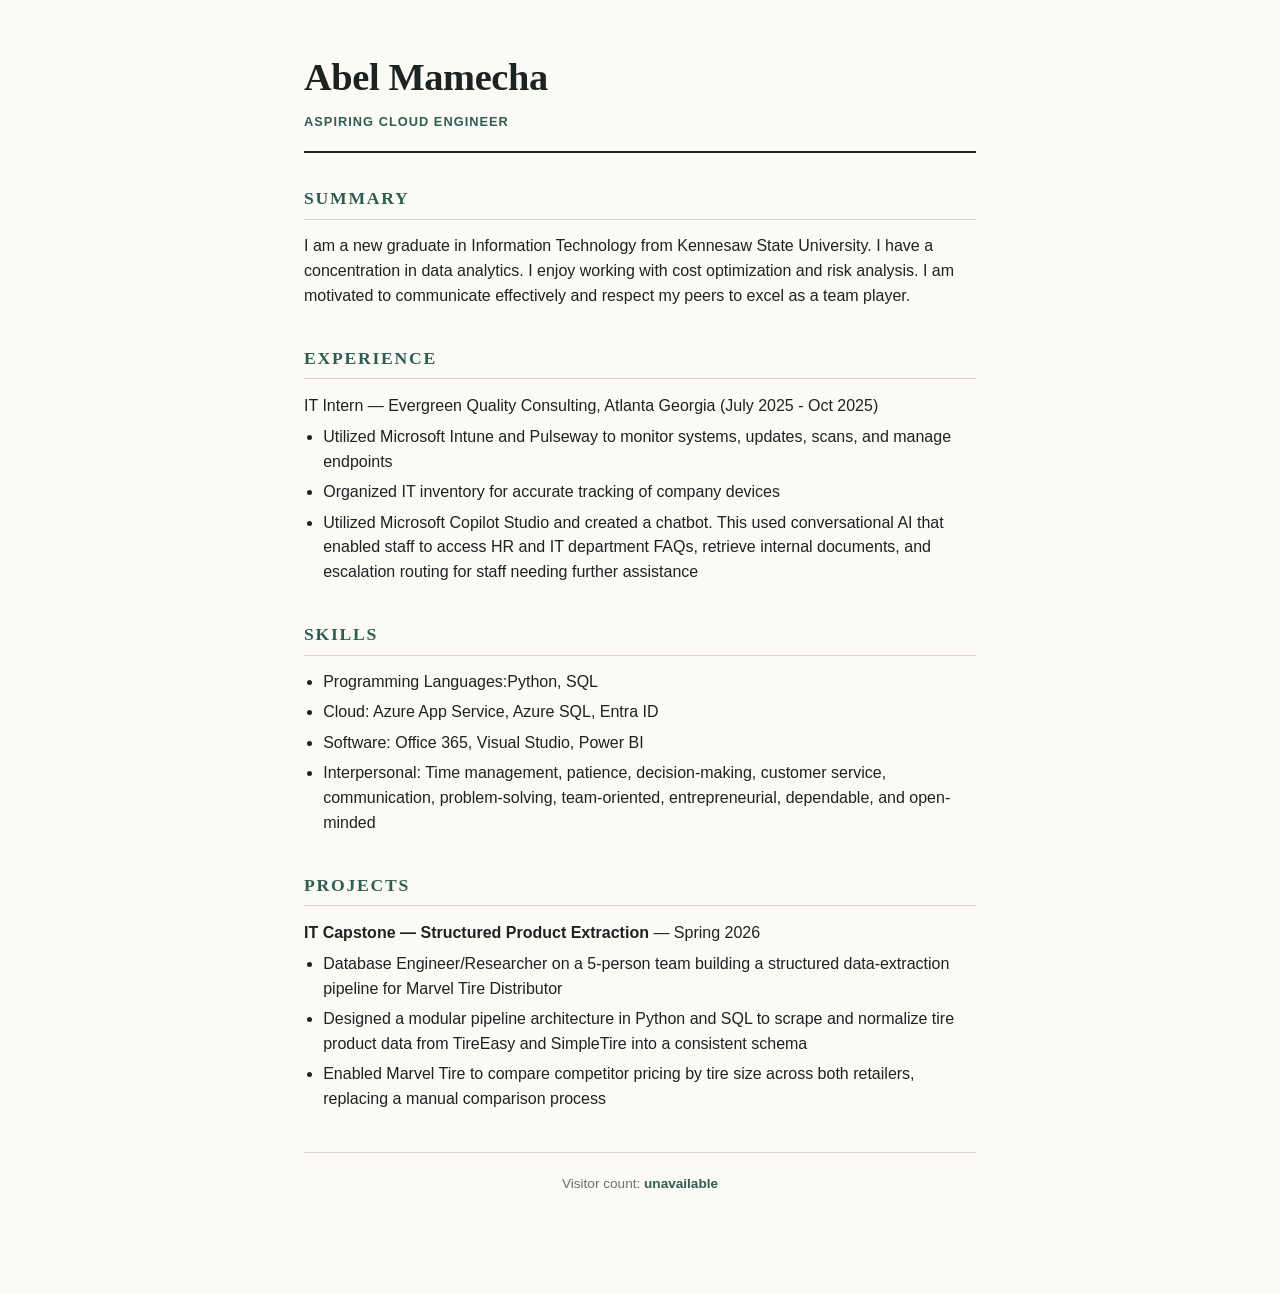
<file: index.html>
<!DOCTYPE html>
<html lang="en">
<head>
  <meta charset="UTF-8">
  <title>Abel Mamecha — Resume</title>
  <link rel="stylesheet" href="style.css">
</head>
<body>
  <header>
    <h1>Abel Mamecha</h1>
    <p>Aspiring Cloud Engineer</p>
  </header>

  <section>
    <h2>Summary</h2>
    <p>I am a new graduate in Information Technology from Kennesaw State University. I have a concentration in data analytics. I enjoy working with cost optimization and risk analysis. I am motivated to communicate effectively and respect my peers to excel as a team player.</p>
  </section>

  <section>
    <h2>Experience</h2>
    <p>IT Intern — Evergreen Quality Consulting, Atlanta Georgia (July 2025 - Oct 2025)</p>
    <ul>
      <li>Utilized Microsoft Intune and Pulseway to monitor systems, updates, scans, and manage endpoints</li>
      <li>Organized IT inventory for accurate tracking of company devices</li>
      <li>Utilized Microsoft Copilot Studio and created a chatbot. This used conversational AI that enabled staff to access HR and IT department FAQs, retrieve internal documents, and escalation routing for staff needing further assistance</li>
    </ul>
  </section>

  <section>
    <h2>Skills</h2>
    <ul>
      <li>Programming Languages:Python, SQL</li>
      <li>Cloud: Azure App Service, Azure SQL, Entra ID</li>
      <li>Software: Office 365, Visual Studio, Power BI</li>
      <li>Interpersonal: Time management, patience, decision-making, customer service, communication, problem-solving, team-oriented, entrepreneurial, dependable, and open-minded</li>
    </ul>
  </section>

  <section> 
  <h2>Projects</h2>

  <div>
    <p><strong>IT Capstone — Structured Product Extraction</strong> — Spring 2026</p>
    <ul>
      <li>Database Engineer/Researcher on a 5-person team building a structured data-extraction pipeline for Marvel Tire Distributor</li>
      <li>Designed a modular pipeline architecture in Python and SQL to scrape and normalize tire product data from TireEasy and SimpleTire into a consistent schema</li>
      <li>Enabled Marvel Tire to compare competitor pricing by tire size across both retailers, replacing a manual comparison process</li>
    </ul>
  </div>


  <footer>
    <p>Visitor count: <span id="visitor-count">Loading...</span></p>
  </footer>

  <script src="script.js"></script>
</body>
</html>
</file>
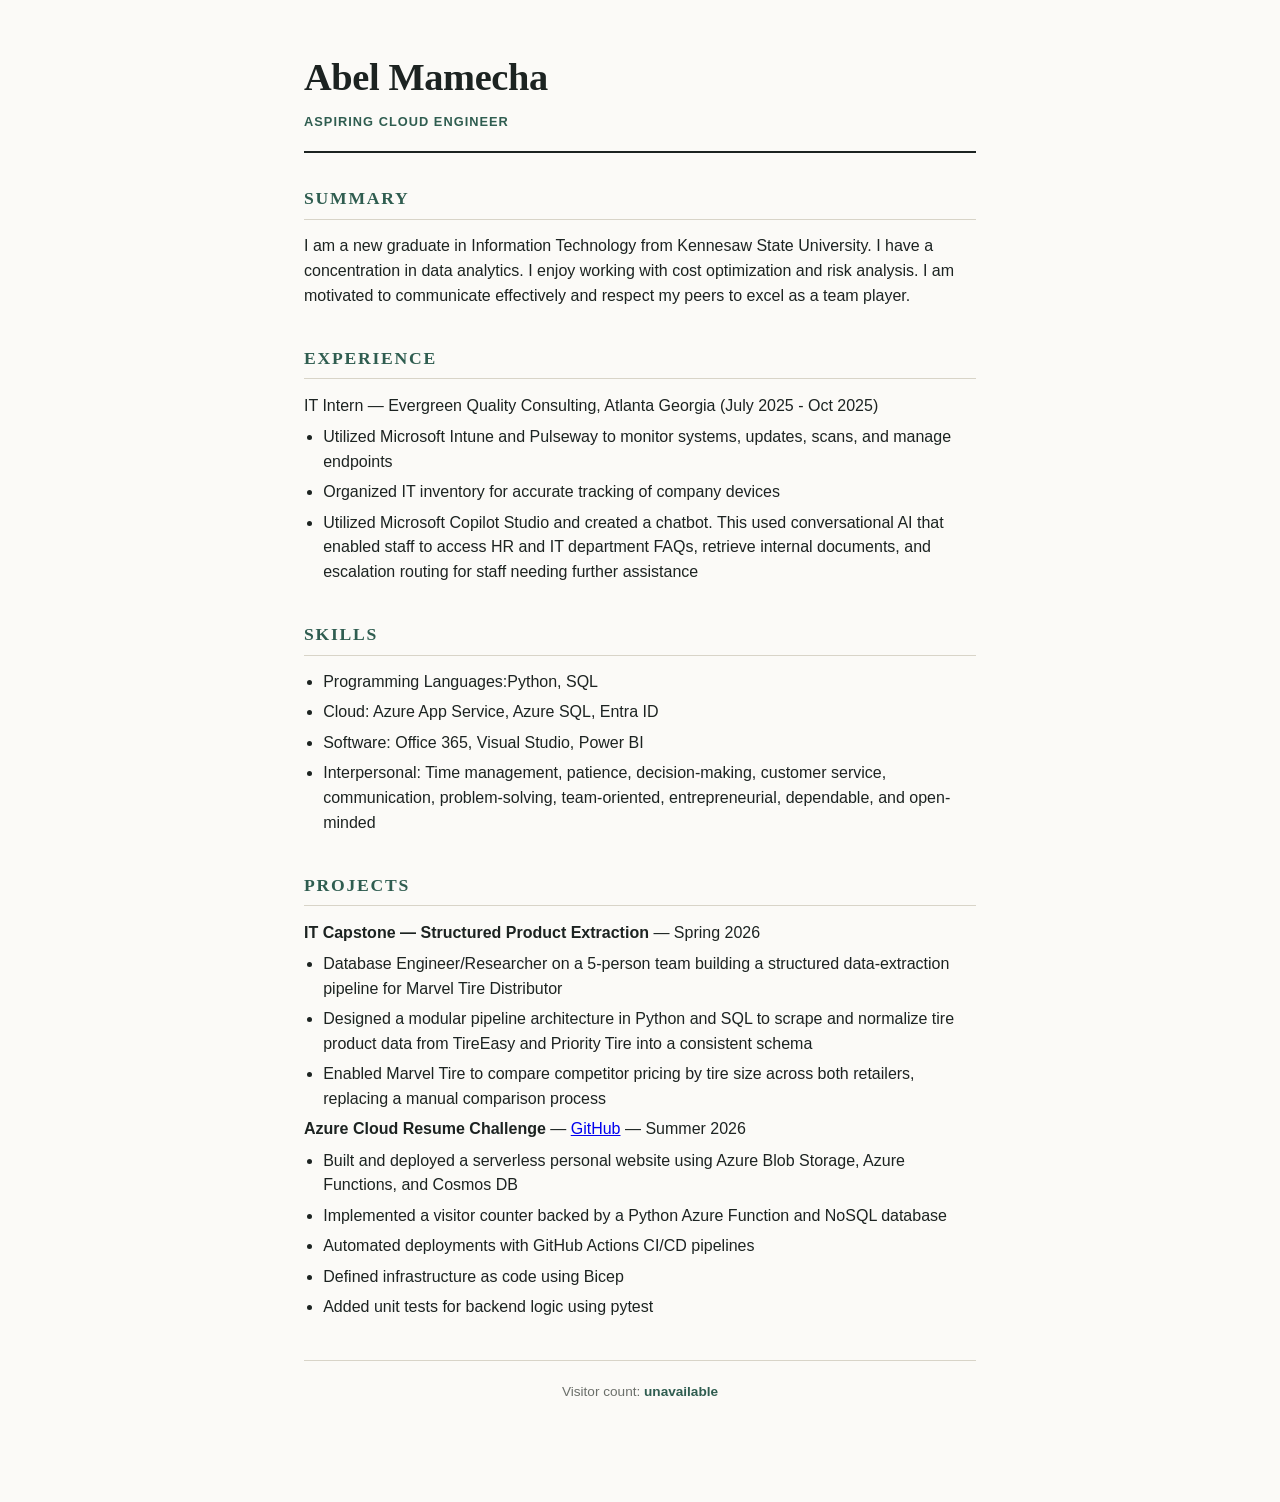
<file: frontend/index.html>
<!DOCTYPE html>
<html lang="en">
<head>
  <meta charset="UTF-8">
  <title>Abel Mamecha — Resume</title>
  <link rel="stylesheet" href="style.css">
</head>
<body>
  <header>
    <h1>Abel Mamecha</h1>
    <p>Aspiring Cloud Engineer</p>
  </header>

  <section>
    <h2>Summary</h2>
    <p>I am a new graduate in Information Technology from Kennesaw State University. I have a concentration in data analytics. I enjoy working with cost optimization and risk analysis. I am motivated to communicate effectively and respect my peers to excel as a team player.</p>
  </section>

  <section>
    <h2>Experience</h2>
    <p>IT Intern — Evergreen Quality Consulting, Atlanta Georgia (July 2025 - Oct 2025)</p>
    <ul>
      <li>Utilized Microsoft Intune and Pulseway to monitor systems, updates, scans, and manage endpoints</li>
      <li>Organized IT inventory for accurate tracking of company devices</li>
      <li>Utilized Microsoft Copilot Studio and created a chatbot. This used conversational AI that enabled staff to access HR and IT department FAQs, retrieve internal documents, and escalation routing for staff needing further assistance</li>
    </ul>
  </section>

  <section>
    <h2>Skills</h2>
    <ul>
      <li>Programming Languages:Python, SQL</li>
      <li>Cloud: Azure App Service, Azure SQL, Entra ID</li>
      <li>Software: Office 365, Visual Studio, Power BI</li>
      <li>Interpersonal: Time management, patience, decision-making, customer service, communication, problem-solving, team-oriented, entrepreneurial, dependable, and open-minded</li>
    </ul>
  </section>

  <section> 
  <h2>Projects</h2>

  <div>
    <p><strong>IT Capstone — Structured Product Extraction</strong> — Spring 2026</p>
    <ul>
      <li>Database Engineer/Researcher on a 5-person team building a structured data-extraction pipeline for Marvel Tire Distributor</li>
      <li>Designed a modular pipeline architecture in Python and SQL to scrape and normalize tire product data from TireEasy and Priority Tire into a consistent schema</li>
      <li>Enabled Marvel Tire to compare competitor pricing by tire size across both retailers, replacing a manual comparison process</li>
    </ul>
  </div>

  <div>
    <p><strong>Azure Cloud Resume Challenge</strong> — <a href="https://github.com/AbelMamecha1/Cloud-Resume-Challenge" target="_blank">GitHub</a> — Summer 2026</p>
    <ul>
      <li>Built and deployed a serverless personal website using Azure Blob Storage, Azure Functions, and Cosmos DB</li>
      <li>Implemented a visitor counter backed by a Python Azure Function and NoSQL database</li>
      <li>Automated deployments with GitHub Actions CI/CD pipelines</li>
      <li>Defined infrastructure as code using Bicep</li>
      <li>Added unit tests for backend logic using pytest</li>
    </ul>
  </div>

  <footer>
    <p>Visitor count: <span id="visitor-count">Loading...</span></p>
  </footer>

  <script src="script.js"></script>
</body>
</html>
</file>
<file: style.css>
/* ---------- Base ---------- */
:root {
  --ink: #1c2321;
  --paper: #fbfaf7;
  --line: #d8d4c8;
  --accent: #2f5d50;
  --muted: #6b6f6a;
  --serif: "Georgia", "Iowan Old Style", "Times New Roman", serif;
  --sans: "Helvetica Neue", Arial, sans-serif;
}

* {
  box-sizing: border-box;
}

body {
  margin: 0;
  background: var(--paper);
  color: var(--ink);
  font-family: var(--sans);
  font-size: 16px;
  line-height: 1.55;
  max-width: 720px;
  padding: 3rem 1.5rem 4rem;
  margin-inline: auto;
}

/* ---------- Header ---------- */
header {
  border-bottom: 2px solid var(--ink);
  padding-bottom: 1.25rem;
  margin-bottom: 2rem;
}

header h1 {
  font-family: var(--serif);
  font-size: 2.4rem;
  letter-spacing: -0.01em;
  margin: 0 0 0.25rem;
}

header p {
  margin: 0;
  color: var(--accent);
  font-weight: 600;
  text-transform: uppercase;
  letter-spacing: 0.08em;
  font-size: 0.8rem;
}

/* ---------- Sections ---------- */
section {
  margin-bottom: 2.25rem;
}

section h2 {
  font-family: var(--serif);
  font-size: 1.1rem;
  text-transform: uppercase;
  letter-spacing: 0.1em;
  color: var(--accent);
  border-bottom: 1px solid var(--line);
  padding-bottom: 0.4rem;
  margin-bottom: 0.9rem;
}

section p {
  margin: 0 0 0.4rem;
}

section ul {
  margin: 0;
  padding-left: 1.2rem;
}

section li {
  margin-bottom: 0.35rem;
}

/* ---------- Footer / visitor counter ---------- */
footer {
  margin-top: 2.5rem;
  padding-top: 1.25rem;
  border-top: 1px solid var(--line);
  font-size: 0.85rem;
  color: var(--muted);
  text-align: center;
}

#visitor-count {
  font-weight: 700;
  color: var(--accent);
}

/* ---------- Responsive ---------- */
@media (max-width: 480px) {
  body {
    padding: 2rem 1.25rem 3rem;
  }
  header h1 {
    font-size: 1.9rem;
  }
}
</file>
<file: frontend/style.css>
/* ---------- Base ---------- */
:root {
  --ink: #1c2321;
  --paper: #fbfaf7;
  --line: #d8d4c8;
  --accent: #2f5d50;
  --muted: #6b6f6a;
  --serif: "Georgia", "Iowan Old Style", "Times New Roman", serif;
  --sans: "Helvetica Neue", Arial, sans-serif;
}

* {
  box-sizing: border-box;
}

body {
  margin: 0;
  background: var(--paper);
  color: var(--ink);
  font-family: var(--sans);
  font-size: 16px;
  line-height: 1.55;
  max-width: 720px;
  padding: 3rem 1.5rem 4rem;
  margin-inline: auto;
}

/* ---------- Header ---------- */
header {
  border-bottom: 2px solid var(--ink);
  padding-bottom: 1.25rem;
  margin-bottom: 2rem;
}

header h1 {
  font-family: var(--serif);
  font-size: 2.4rem;
  letter-spacing: -0.01em;
  margin: 0 0 0.25rem;
}

header p {
  margin: 0;
  color: var(--accent);
  font-weight: 600;
  text-transform: uppercase;
  letter-spacing: 0.08em;
  font-size: 0.8rem;
}

/* ---------- Sections ---------- */
section {
  margin-bottom: 2.25rem;
}

section h2 {
  font-family: var(--serif);
  font-size: 1.1rem;
  text-transform: uppercase;
  letter-spacing: 0.1em;
  color: var(--accent);
  border-bottom: 1px solid var(--line);
  padding-bottom: 0.4rem;
  margin-bottom: 0.9rem;
}

section p {
  margin: 0 0 0.4rem;
}

section ul {
  margin: 0;
  padding-left: 1.2rem;
}

section li {
  margin-bottom: 0.35rem;
}

/* ---------- Footer / visitor counter ---------- */
footer {
  margin-top: 2.5rem;
  padding-top: 1.25rem;
  border-top: 1px solid var(--line);
  font-size: 0.85rem;
  color: var(--muted);
  text-align: center;
}

#visitor-count {
  font-weight: 700;
  color: var(--accent);
}

/* ---------- Responsive ---------- */
@media (max-width: 480px) {
  body {
    padding: 2rem 1.25rem 3rem;
  }
  header h1 {
    font-size: 1.9rem;
  }
}
</file>
